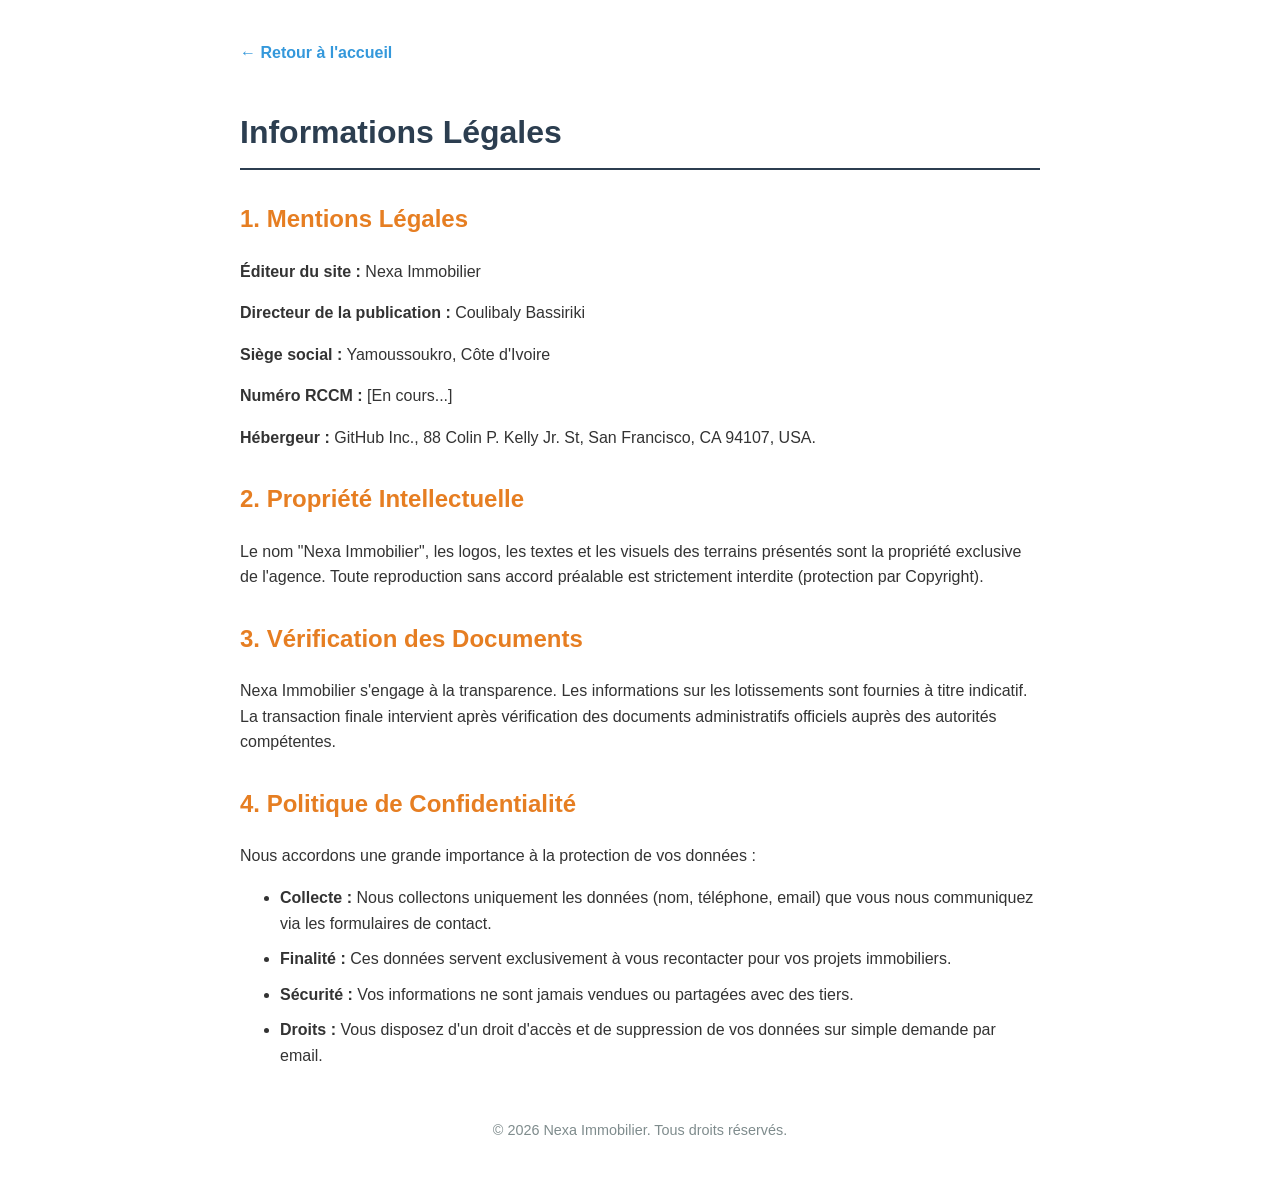
<file: mentions.html>
<!DOCTYPE html>
<html lang="fr">
<head>
    <meta charset="UTF-8">
    <meta name="viewport" content="width=device-width, initial-scale=1.0">
    <title>Mentions Légales & Confidentialité - Nexa Immobilier</title>
    <style>
        body { font-family: 'Segoe UI', Tahoma, Geneva, Verdana, sans-serif; line-height: 1.6; color: #333; max-width: 800px; margin: 0 auto; padding: 40px 20px; }
        h1 { color: #2c3e50; border-bottom: 2px solid #2c3e50; padding-bottom: 10px; }
        h2 { color: #e67e22; margin-top: 30px; }
        p, li { margin-bottom: 10px; }
        .back-home { display: inline-block; margin-bottom: 20px; text-decoration: none; color: #3498db; font-weight: bold; }
        footer { margin-top: 50px; text-align: center; font-size: 0.9em; color: #7f8c8d; }
    </style>
</head>
<body>

    <a href="index.html" class="back-home">← Retour à l'accueil</a>

    <h1>Informations Légales</h1>

    <section>
        <h2>1. Mentions Légales</h2>
        <p><strong>Éditeur du site :</strong> Nexa Immobilier</p>
        <p><strong>Directeur de la publication :</strong> Coulibaly Bassiriki</p>
        <p><strong>Siège social :</strong> Yamoussoukro, Côte d'Ivoire</p>
        <p><strong>Numéro RCCM :</strong> [En cours...]</p>
        <p><strong>Hébergeur :</strong> GitHub Inc., 88 Colin P. Kelly Jr. St, San Francisco, CA 94107, USA.</p>
    </section>

    <section>
        <h2>2. Propriété Intellectuelle</h2>
        <p>Le nom "Nexa Immobilier", les logos, les textes et les visuels des terrains présentés sont la propriété exclusive de l'agence. Toute reproduction sans accord préalable est strictement interdite (protection par Copyright).</p>
    </section>

    <section>
        <h2>3. Vérification des Documents</h2>
        <p>Nexa Immobilier s'engage à la transparence. Les informations sur les lotissements sont fournies à titre indicatif. La transaction finale intervient après vérification des documents administratifs officiels auprès des autorités compétentes.</p>
    </section>

    <section>
        <h2>4. Politique de Confidentialité</h2>
        <p>Nous accordons une grande importance à la protection de vos données :</p>
        <ul>
            <li><strong>Collecte :</strong> Nous collectons uniquement les données (nom, téléphone, email) que vous nous communiquez via les formulaires de contact.</li>
            <li><strong>Finalité :</strong> Ces données servent exclusivement à vous recontacter pour vos projets immobiliers.</li>
            <li><strong>Sécurité :</strong> Vos informations ne sont jamais vendues ou partagées avec des tiers.</li>
            <li><strong>Droits :</strong> Vous disposez d'un droit d'accès et de suppression de vos données sur simple demande par email.</li>
        </ul>
    </section>

    <footer>
        <p>&copy; <span id="year"></span> Nexa Immobilier. Tous droits réservés.</p>
    </footer>

    <script>
        document.getElementById("year").textContent = new Date().getFullYear();
    </script>
</body>
</html>
</file>
